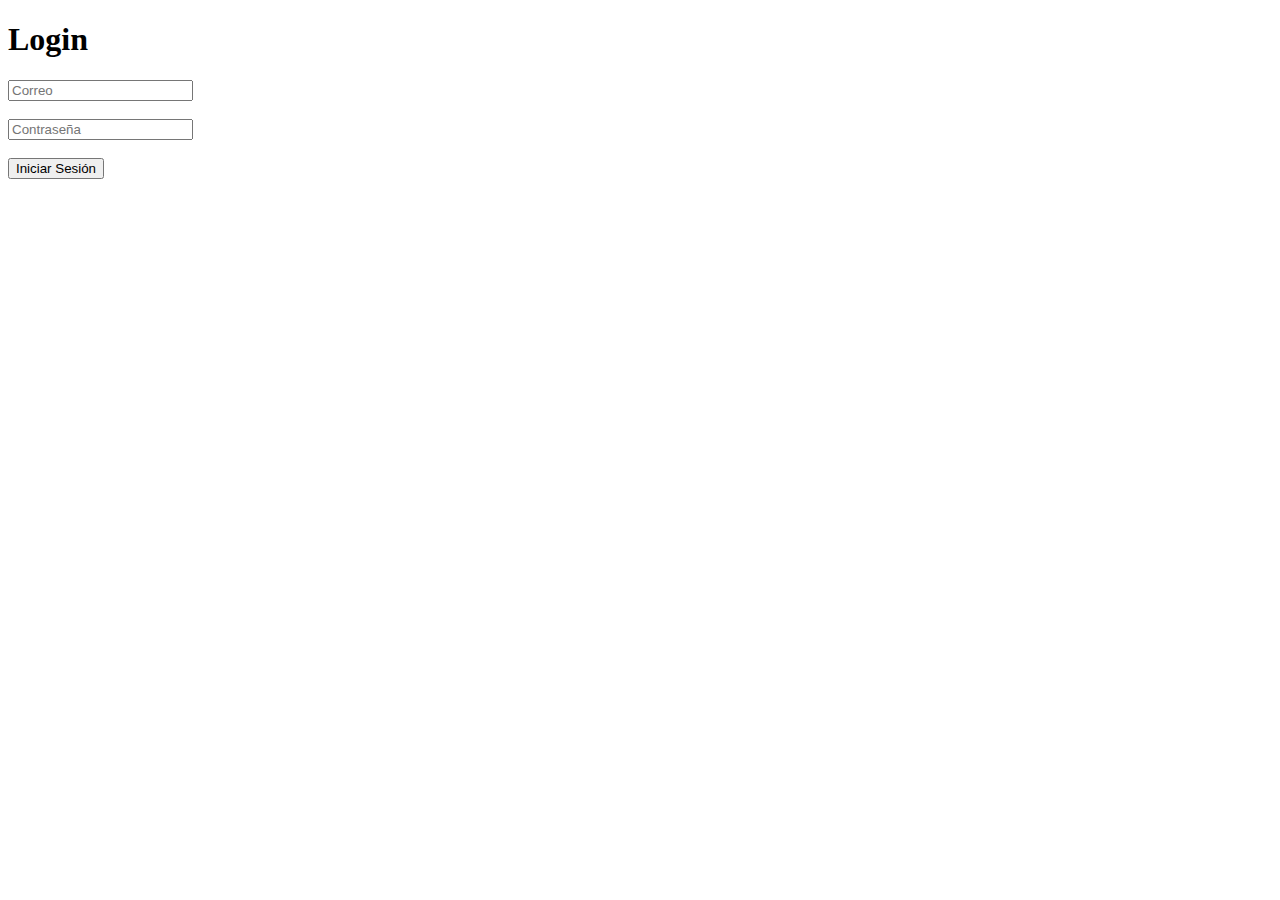
<file: server/index.html>
<!DOCTYPE html>
<html lang="es">

<head>
    <meta charset="UTF-8">
    <title>Login - Consumo API</title>
</head>

<body>
    <h1>Login</h1>

    <form id="login-form">
        <input type="text" id="email" placeholder="Correo" required><br><br>
        <input type="password" id="password" placeholder="Contraseña" required><br><br>
        <button type="submit">Iniciar Sesión</button>
    </form>

    <div id="result"></div>

    <script>
        const form = document.getElementById('login-form');
        const resultDiv = document.getElementById('result');

        form.addEventListener('submit', async (e) => {
            e.preventDefault();

            const email = document.getElementById('email').value;
            const password = document.getElementById('password').value;

            try {
                const response = await fetch('http://localhost:8000/login', { 
                    method: 'POST',
                    headers: {
                        'Content-Type': 'application/json'
                    },
                    credentials: 'include',
                    body: JSON.stringify({
                        username: email,
                        password: password
                    })
                });
                if (!response.ok) {
                    throw new Error('Error al iniciar sesión');
                }

                const data = await response.json();
                console.log(data);

                // Mostrar el token o lo que querás
                resultDiv.innerHTML = `
                    <p>Token recibido:</p>
                    <textarea rows="10" cols="50">${data.access_token}</textarea>
                `;

                // Aquí podrías guardar el token en localStorage también
                localStorage.setItem('access_token', data.access_token);

            } catch (error) {
                resultDiv.innerHTML = `<p style="color:red;">${error.message}</p>`;
            }
        });
    </script>

</body>

</html>
</file>
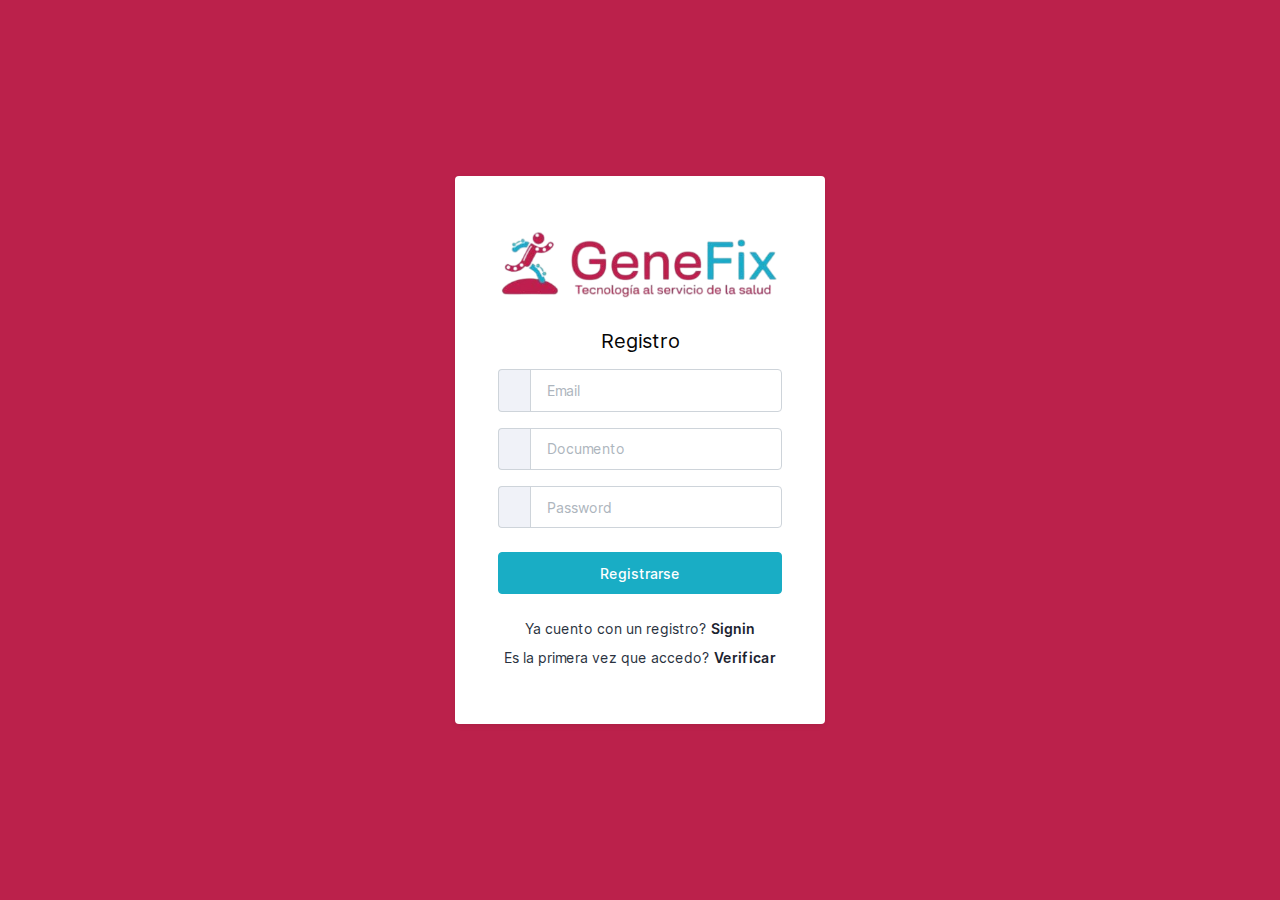
<file: client/auth-signup.html>
<!DOCTYPE html>
<html lang="en">

<head>

	<title>GeneFIX Formulario</title>
	<!-- HTML5 Shim and Respond.js IE11 support of HTML5 elements and media queries -->
	<!-- WARNING: Respond.js doesn't work if you view the page via file:// -->
	<!--[if lt IE 11]>
		<script src="https://oss.maxcdn.com/libs/html5shiv/3.7.0/html5shiv.js"></script>
		<script src="https://oss.maxcdn.com/libs/respond.js/1.4.2/respond.min.js"></script>
		<![endif]-->
	<!-- Meta -->
	<meta charset="utf-8">
	<meta name="viewport" content="width=device-width, initial-scale=1.0, user-scalable=0, minimal-ui">
	<meta http-equiv="X-UA-Compatible" content="IE=edge" />
	<meta name="description" content="" />
	<meta name="keywords" content="">
	<meta name="author" content="Phoenixcoded" />

	<!-- Favicon icon -->
	<link rel="icon" type="image/png" sizes="16x16" href="assets/favicon/favicon-16x16.png">
	<meta name="msapplication-TileColor" content="#ffffff">
	<meta name="theme-color" content="#ffffff">
	<!-- font css -->
	<link rel="stylesheet" href="assets/fonts/font-awsome-pro/css/pro.min.css">
	<link rel="stylesheet" href="assets/fonts/feather.css">
	<link rel="stylesheet" href="assets/fonts/fontawesome.css">

	<!-- vendor css -->
	<link rel="stylesheet" href="assets/css/style.css">
	<link rel="stylesheet" href="assets/css/customizer.css">
	<link rel="stylesheet" href="assets/css/change_loggin.css">


</head>

<!-- [ auth-signup ] start -->
<div class="auth-wrapper">
	<div class="auth-content">
		<div class="card">
			<div class="row align-items-center text-center">
				<div class="col-md-12">
					<div class="card-body">
						<img src="assets/images/logo.png" alt="" class="img-fluid mb-4">
						<h4 class="mb-3 f-w-400">Registro</h4>
						<div class="input-group mb-3">
							<div class="input-group-prepend">
								<span class="input-group-text"><i data-feather="email"></i></span>
							</div>
							<input type="email" class="form-control" placeholder="Email">
						</div>
						<div class="input-group mb-3">
							<div class="input-group-prepend">
								<span class="input-group-text"><i data-feather="document"></i></span>
							</div>
							<input type="text" class="form-control" placeholder="Documento">
						</div>
						<div class="input-group mb-4">
							<div class="input-group-prepend">
								<span class="input-group-text"><i data-feather="lock"></i></span>
							</div>
							<input type="password" class="form-control" placeholder="Password">
						</div>
						<button class="btn btn-primary btn-block mb-4">Registrarse</button>
						<p class="mb-2">Ya cuento con un registro? <a href="auth-signin.html" class="f-w-400">Signin</a></p>
						<p class="mb-2">Es la primera vez que accedo? <a href="auth-signin.html" class="f-w-400">Verificar</a></p>
					</div>
				</div>
			</div>
		</div>
	</div>
</div>
<!-- [ auth-signup ] end -->

<!-- Required Js -->
<script src="assets/js/vendor-all.min.js"></script>
<script src="assets/js/plugins/bootstrap.min.js"></script>
<script src="assets/js/plugins/feather.min.js"></script>
<script src="assets/js/pcoded.min.js"></script>



</body>

</html>
</file>
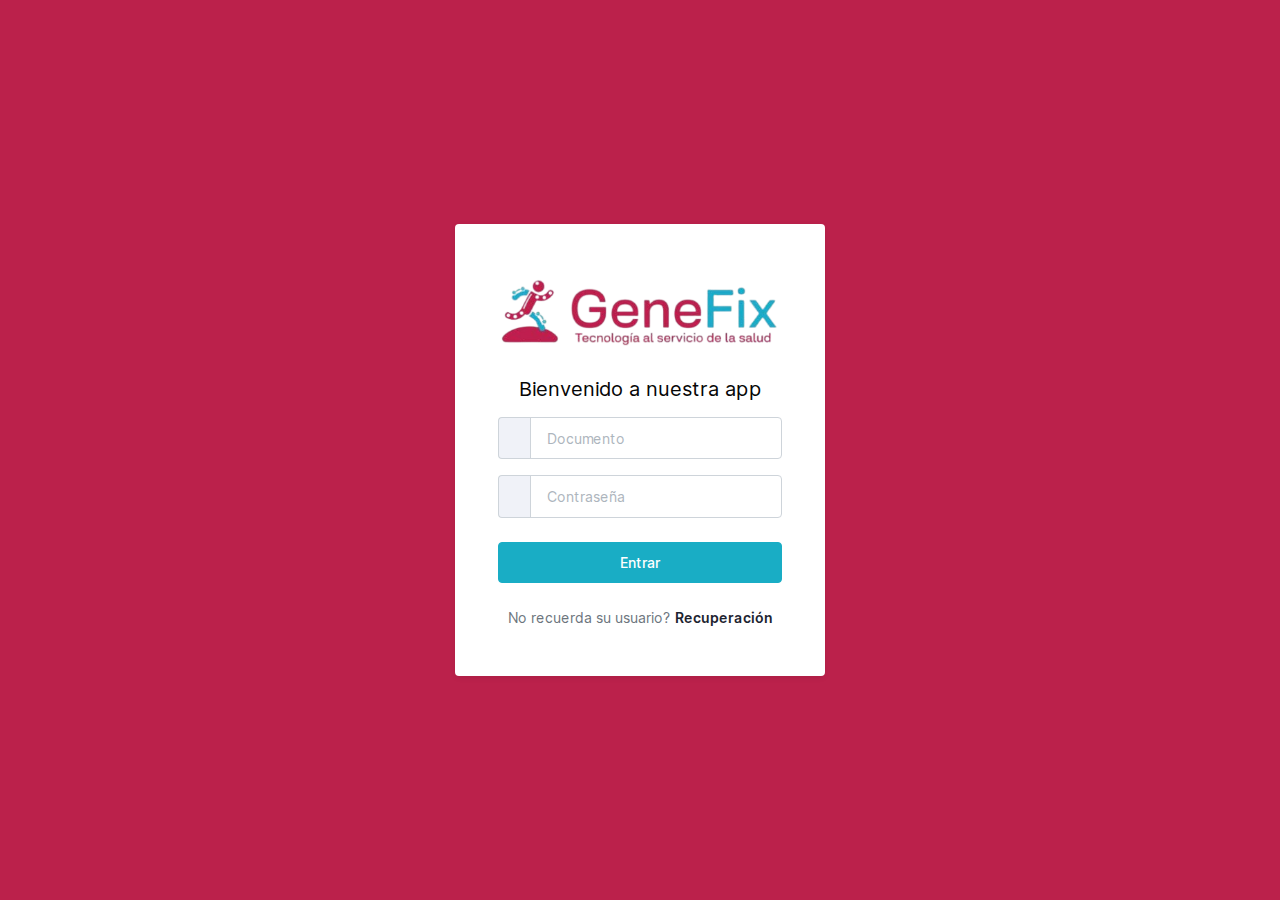
<file: genefix/auth-signin.html>
<!DOCTYPE html>
<html lang="en">

<head>

	<title>GeneFIX Ingreso</title>
	<!-- HTML5 Shim and Respond.js IE11 support of HTML5 elements and media queries -->
	<!-- WARNING: Respond.js doesn't work if you view the page via file:// -->
	<!--[if lt IE 11]>
		<script src="https://oss.maxcdn.com/libs/html5shiv/3.7.0/html5shiv.js"></script>
		<script src="https://oss.maxcdn.com/libs/respond.js/1.4.2/respond.min.js"></script>
		<![endif]-->
	<!-- Meta -->
	<meta charset="utf-8">
	<meta name="viewport" content="width=device-width, initial-scale=1.0, user-scalable=0, minimal-ui">
	<meta http-equiv="X-UA-Compatible" content="IE=edge" />
	<meta name="description" content="" />
	<meta name="keywords" content="">
	<meta name="author" content="Phoenixcoded" />

	<!-- Favicon icon -->
	<link rel="icon" type="image/png" sizes="16x16" href="assets/favicon/favicon-16x16.png">
	<meta name="msapplication-TileColor" content="#ffffff">
	<meta name="theme-color" content="#ffffff">

	<!-- font css -->
	<link rel="stylesheet" href="assets/fonts/font-awsome-pro/css/pro.min.css">
	<link rel="stylesheet" href="assets/fonts/feather.css">
	<link rel="stylesheet" href="assets/fonts/fontawesome.css">

	<!-- vendor css -->
	<link rel="stylesheet" href="assets/css/style.css">
	<link rel="stylesheet" href="assets/css/customizer.css">
	<link rel="stylesheet" href="assets/css/change_loggin.css">


</head>

<!-- [ auth-signin ] start -->
<div class="auth-wrapper">
	<div class="auth-content">
		<div class="card">
			<div class="row align-items-center text-center">
				<div class="col-md-12">
					<div class="card-body">
						<img src="assets/images/logo.png" alt="" class="img-fluid mb-4">
						<h4 class="mb-3 f-w-400">Bienvenido a nuestra app</h4>
						<div class="input-group mb-3">
							<div class="input-group-prepend">
								<span class="input-group-text"><i data-feather="document"></i></span>
							</div>
							<input type="text" class="form-control" placeholder="Documento">
						</div>
						<div class="input-group mb-4">
							<div class="input-group-prepend">
								<span class="input-group-text"><i data-feather="lock"></i></span>
							</div>
							<input type="password" class="form-control" placeholder="Contraseña">
						</div>

						<button class="btn btn-block btn-primary mb-4">Entrar</button>
						<p class="mb-0 text-muted">No recuerda su usuario? <a href="auth-signup.html"
								class="f-w-400">Recuperación</a></p>
					</div>
				</div>
			</div>
		</div>
	</div>
</div>
<!-- [ auth-signin ] end -->

<!-- Required Js -->
<script src="assets/js/vendor-all.min.js"></script>
<script src="assets/js/plugins/bootstrap.min.js"></script>
<script src="assets/js/plugins/feather.min.js"></script>
<script src="assets/js/pcoded.min.js"></script>



</body>

</html>
</file>
<file: client/assets/fonts/feather.css>
@font-face {
  font-family: "feather";
  src: url('feather/feather.eot?t=1525787366991'); /* IE9*/
  src: url('feather/feather.eot?t=1525787366991#iefix') format('embedded-opentype'), /* IE6-IE8 */
  url('feather/feather.woff?t=1525787366991') format('woff'), /* chrome, firefox */
  url('feather/feather.ttf?t=1525787366991') format('truetype'), /* chrome, firefox, opera, Safari, Android, iOS 4.2+*/
  url('feather/feather.svg?t=1525787366991#feather') format('svg'); /* iOS 4.1- */
}

.feather {
  /* use !important to prevent issues with browser extensions that change fonts */
  font-family: 'feather' !important;
  speak: none;
  font-style: normal;
  font-weight: normal;
  font-variant: normal;
  text-transform: none;
  line-height: 1;

  /* Better Font Rendering =========== */
  -webkit-font-smoothing: antialiased;
  -moz-osx-font-smoothing: grayscale;
}

.icon-alert-octagon:before { content: "\e81b"; }

.icon-alert-circle:before { content: "\e81c"; }

.icon-activity:before { content: "\e81d"; }

.icon-alert-triangle:before { content: "\e81e"; }

.icon-align-center:before { content: "\e81f"; }

.icon-airplay:before { content: "\e820"; }

.icon-align-justify:before { content: "\e821"; }

.icon-align-left:before { content: "\e822"; }

.icon-align-right:before { content: "\e823"; }

.icon-arrow-down-left:before { content: "\e824"; }

.icon-arrow-down-right:before { content: "\e825"; }

.icon-anchor:before { content: "\e826"; }

.icon-aperture:before { content: "\e827"; }

.icon-arrow-left:before { content: "\e828"; }

.icon-arrow-right:before { content: "\e829"; }

.icon-arrow-down:before { content: "\e82a"; }

.icon-arrow-up-left:before { content: "\e82b"; }

.icon-arrow-up-right:before { content: "\e82c"; }

.icon-arrow-up:before { content: "\e82d"; }

.icon-award:before { content: "\e82e"; }

.icon-bar-chart:before { content: "\e82f"; }

.icon-at-sign:before { content: "\e830"; }

.icon-bar-chart-2:before { content: "\e831"; }

.icon-battery-charging:before { content: "\e832"; }

.icon-bell-off:before { content: "\e833"; }

.icon-battery:before { content: "\e834"; }

.icon-bluetooth:before { content: "\e835"; }

.icon-bell:before { content: "\e836"; }

.icon-book:before { content: "\e837"; }

.icon-briefcase:before { content: "\e838"; }

.icon-camera-off:before { content: "\e839"; }

.icon-calendar:before { content: "\e83a"; }

.icon-bookmark:before { content: "\e83b"; }

.icon-box:before { content: "\e83c"; }

.icon-camera:before { content: "\e83d"; }

.icon-check-circle:before { content: "\e83e"; }

.icon-check:before { content: "\e83f"; }

.icon-check-square:before { content: "\e840"; }

.icon-cast:before { content: "\e841"; }

.icon-chevron-down:before { content: "\e842"; }

.icon-chevron-left:before { content: "\e843"; }

.icon-chevron-right:before { content: "\e844"; }

.icon-chevron-up:before { content: "\e845"; }

.icon-chevrons-down:before { content: "\e846"; }

.icon-chevrons-right:before { content: "\e847"; }

.icon-chevrons-up:before { content: "\e848"; }

.icon-chevrons-left:before { content: "\e849"; }

.icon-circle:before { content: "\e84a"; }

.icon-clipboard:before { content: "\e84b"; }

.icon-chrome:before { content: "\e84c"; }

.icon-clock:before { content: "\e84d"; }

.icon-cloud-lightning:before { content: "\e84e"; }

.icon-cloud-drizzle:before { content: "\e84f"; }

.icon-cloud-rain:before { content: "\e850"; }

.icon-cloud-off:before { content: "\e851"; }

.icon-codepen:before { content: "\e852"; }

.icon-cloud-snow:before { content: "\e853"; }

.icon-compass:before { content: "\e854"; }

.icon-copy:before { content: "\e855"; }

.icon-corner-down-right:before { content: "\e856"; }

.icon-corner-down-left:before { content: "\e857"; }

.icon-corner-left-down:before { content: "\e858"; }

.icon-corner-left-up:before { content: "\e859"; }

.icon-corner-up-left:before { content: "\e85a"; }

.icon-corner-up-right:before { content: "\e85b"; }

.icon-corner-right-down:before { content: "\e85c"; }

.icon-corner-right-up:before { content: "\e85d"; }

.icon-cpu:before { content: "\e85e"; }

.icon-credit-card:before { content: "\e85f"; }

.icon-crosshair:before { content: "\e860"; }

.icon-disc:before { content: "\e861"; }

.icon-delete:before { content: "\e862"; }

.icon-download-cloud:before { content: "\e863"; }

.icon-download:before { content: "\e864"; }

.icon-droplet:before { content: "\e865"; }

.icon-edit-2:before { content: "\e866"; }

.icon-edit:before { content: "\e867"; }

.icon-edit-1:before { content: "\e868"; }

.icon-external-link:before { content: "\e869"; }

.icon-eye:before { content: "\e86a"; }

.icon-feather:before { content: "\e86b"; }

.icon-facebook:before { content: "\e86c"; }

.icon-file-minus:before { content: "\e86d"; }

.icon-eye-off:before { content: "\e86e"; }

.icon-fast-forward:before { content: "\e86f"; }

.icon-file-text:before { content: "\e870"; }

.icon-film:before { content: "\e871"; }

.icon-file:before { content: "\e872"; }

.icon-file-plus:before { content: "\e873"; }

.icon-folder:before { content: "\e874"; }

.icon-filter:before { content: "\e875"; }

.icon-flag:before { content: "\e876"; }

.icon-globe:before { content: "\e877"; }

.icon-grid:before { content: "\e878"; }

.icon-heart:before { content: "\e879"; }

.icon-home:before { content: "\e87a"; }

.icon-github:before { content: "\e87b"; }

.icon-image:before { content: "\e87c"; }

.icon-inbox:before { content: "\e87d"; }

.icon-layers:before { content: "\e87e"; }

.icon-info:before { content: "\e87f"; }

.icon-instagram:before { content: "\e880"; }

.icon-layout:before { content: "\e881"; }

.icon-link-2:before { content: "\e882"; }

.icon-life-buoy:before { content: "\e883"; }

.icon-link:before { content: "\e884"; }

.icon-log-in:before { content: "\e885"; }

.icon-list:before { content: "\e886"; }

.icon-lock:before { content: "\e887"; }

.icon-log-out:before { content: "\e888"; }

.icon-loader:before { content: "\e889"; }

.icon-mail:before { content: "\e88a"; }

.icon-maximize-2:before { content: "\e88b"; }

.icon-map:before { content: "\e88c"; }

.icon-map-pin:before { content: "\e88e"; }

.icon-menu:before { content: "\e88f"; }

.icon-message-circle:before { content: "\e890"; }

.icon-message-square:before { content: "\e891"; }

.icon-minimize-2:before { content: "\e892"; }

.icon-mic-off:before { content: "\e893"; }

.icon-minus-circle:before { content: "\e894"; }

.icon-mic:before { content: "\e895"; }

.icon-minus-square:before { content: "\e896"; }

.icon-minus:before { content: "\e897"; }

.icon-moon:before { content: "\e898"; }

.icon-monitor:before { content: "\e899"; }

.icon-more-vertical:before { content: "\e89a"; }

.icon-more-horizontal:before { content: "\e89b"; }

.icon-move:before { content: "\e89c"; }

.icon-music:before { content: "\e89d"; }

.icon-navigation-2:before { content: "\e89e"; }

.icon-navigation:before { content: "\e89f"; }

.icon-octagon:before { content: "\e8a0"; }

.icon-package:before { content: "\e8a1"; }

.icon-pause-circle:before { content: "\e8a2"; }

.icon-pause:before { content: "\e8a3"; }

.icon-percent:before { content: "\e8a4"; }

.icon-phone-call:before { content: "\e8a5"; }

.icon-phone-forwarded:before { content: "\e8a6"; }

.icon-phone-missed:before { content: "\e8a7"; }

.icon-phone-off:before { content: "\e8a8"; }

.icon-phone-incoming:before { content: "\e8a9"; }

.icon-phone:before { content: "\e8aa"; }

.icon-phone-outgoing:before { content: "\e8ab"; }

.icon-pie-chart:before { content: "\e8ac"; }

.icon-play-circle:before { content: "\e8ad"; }

.icon-play:before { content: "\e8ae"; }

.icon-plus-square:before { content: "\e8af"; }

.icon-plus-circle:before { content: "\e8b0"; }

.icon-plus:before { content: "\e8b1"; }

.icon-pocket:before { content: "\e8b2"; }

.icon-printer:before { content: "\e8b3"; }

.icon-power:before { content: "\e8b4"; }

.icon-radio:before { content: "\e8b5"; }

.icon-repeat:before { content: "\e8b6"; }

.icon-refresh-ccw:before { content: "\e8b7"; }

.icon-rewind:before { content: "\e8b8"; }

.icon-rotate-ccw:before { content: "\e8b9"; }

.icon-refresh-cw:before { content: "\e8ba"; }

.icon-rotate-cw:before { content: "\e8bb"; }

.icon-save:before { content: "\e8bc"; }

.icon-search:before { content: "\e8bd"; }

.icon-server:before { content: "\e8be"; }

.icon-scissors:before { content: "\e8bf"; }

.icon-share-2:before { content: "\e8c0"; }

.icon-share:before { content: "\e8c1"; }

.icon-shield:before { content: "\e8c2"; }

.icon-settings:before { content: "\e8c3"; }

.icon-skip-back:before { content: "\e8c4"; }

.icon-shuffle:before { content: "\e8c5"; }

.icon-sidebar:before { content: "\e8c6"; }

.icon-skip-forward:before { content: "\e8c7"; }

.icon-slack:before { content: "\e8c8"; }

.icon-slash:before { content: "\e8c9"; }

.icon-smartphone:before { content: "\e8ca"; }

.icon-square:before { content: "\e8cb"; }

.icon-speaker:before { content: "\e8cc"; }

.icon-star:before { content: "\e8cd"; }

.icon-stop-circle:before { content: "\e8ce"; }

.icon-sun:before { content: "\e8cf"; }

.icon-sunrise:before { content: "\e8d0"; }

.icon-tablet:before { content: "\e8d1"; }

.icon-tag:before { content: "\e8d2"; }

.icon-sunset:before { content: "\e8d3"; }

.icon-target:before { content: "\e8d4"; }

.icon-thermometer:before { content: "\e8d5"; }

.icon-thumbs-up:before { content: "\e8d6"; }

.icon-thumbs-down:before { content: "\e8d7"; }

.icon-toggle-left:before { content: "\e8d8"; }

.icon-toggle-right:before { content: "\e8d9"; }

.icon-trash-2:before { content: "\e8da"; }

.icon-trash:before { content: "\e8db"; }

.icon-trending-up:before { content: "\e8dc"; }

.icon-trending-down:before { content: "\e8dd"; }

.icon-triangle:before { content: "\e8de"; }

.icon-type:before { content: "\e8df"; }

.icon-twitter:before { content: "\e8e0"; }

.icon-upload:before { content: "\e8e1"; }

.icon-umbrella:before { content: "\e8e2"; }

.icon-upload-cloud:before { content: "\e8e3"; }

.icon-unlock:before { content: "\e8e4"; }

.icon-user-check:before { content: "\e8e5"; }

.icon-user-minus:before { content: "\e8e6"; }

.icon-user-plus:before { content: "\e8e7"; }

.icon-user-x:before { content: "\e8e8"; }

.icon-user:before { content: "\e8e9"; }

.icon-users:before { content: "\e8ea"; }

.icon-video-off:before { content: "\e8eb"; }

.icon-video:before { content: "\e8ec"; }

.icon-voicemail:before { content: "\e8ed"; }

.icon-volume-x:before { content: "\e8ee"; }

.icon-volume-2:before { content: "\e8ef"; }

.icon-volume-1:before { content: "\e8f0"; }

.icon-volume:before { content: "\e8f1"; }

.icon-watch:before { content: "\e8f2"; }

.icon-wifi:before { content: "\e8f3"; }

.icon-x-square:before { content: "\e8f4"; }

.icon-wind:before { content: "\e8f5"; }

.icon-x:before { content: "\e8f6"; }

.icon-x-circle:before { content: "\e8f7"; }

.icon-zap:before { content: "\e8f8"; }

.icon-zoom-in:before { content: "\e8f9"; }

.icon-zoom-out:before { content: "\e8fa"; }

.icon-command:before { content: "\e8fb"; }

.icon-cloud:before { content: "\e8fc"; }

.icon-hash:before { content: "\e8fd"; }

.icon-headphones:before { content: "\e8fe"; }

.icon-underline:before { content: "\e8ff"; }

.icon-italic:before { content: "\e900"; }

.icon-bold:before { content: "\e901"; }

.icon-crop:before { content: "\e902"; }

.icon-help-circle:before { content: "\e903"; }

.icon-paperclip:before { content: "\e904"; }

.icon-shopping-cart:before { content: "\e905"; }

.icon-tv:before { content: "\e906"; }

.icon-wifi-off:before { content: "\e907"; }

.icon-minimize:before { content: "\e88d"; }

.icon-maximize:before { content: "\e908"; }

.icon-gitlab:before { content: "\e909"; }

.icon-sliders:before { content: "\e90a"; }

.icon-star-on:before { content: "\e90b"; }

.icon-heart-on:before { content: "\e90c"; }

.icon-archive:before { content: "\e90d"; }

.icon-arrow-down-circle:before { content: "\e90e"; }

.icon-arrow-up-circle:before { content: "\e90f"; }

.icon-arrow-left-circle:before { content: "\e910"; }

.icon-arrow-right-circle:before { content: "\e911"; }

.icon-bar-chart-line-:before { content: "\e912"; }

.icon-bar-chart-line:before { content: "\e913"; }

.icon-book-open:before { content: "\e914"; }

.icon-code:before { content: "\e915"; }

.icon-database:before { content: "\e916"; }

.icon-dollar-sign:before { content: "\e917"; }

.icon-folder-plus:before { content: "\e918"; }

.icon-gift:before { content: "\e919"; }

.icon-folder-minus:before { content: "\e91a"; }

.icon-git-commit:before { content: "\e91b"; }

.icon-git-branch:before { content: "\e91c"; }

.icon-git-pull-request:before { content: "\e91d"; }

.icon-git-merge:before { content: "\e91e"; }

.icon-linkedin:before { content: "\e91f"; }

.icon-hard-drive:before { content: "\e920"; }

.icon-more-vertical-:before { content: "\e921"; }

.icon-more-horizontal-:before { content: "\e922"; }

.icon-rss:before { content: "\e923"; }

.icon-send:before { content: "\e924"; }

.icon-shield-off:before { content: "\e925"; }

.icon-shopping-bag:before { content: "\e926"; }

.icon-terminal:before { content: "\e927"; }

.icon-truck:before { content: "\e928"; }

.icon-zap-off:before { content: "\e929"; }

.icon-youtube:before { content: "\e92a"; }
</file>
<file: client/assets/css/change_loggin.css>
:root {
  --rojogenefix: #bb214b;
  --azulgenefix: #19adc5;
  --azulgenefix_dark: #157685;
}

.auth-wrapper {
  background-color: var(--rojogenefix);
}

.btn-primary {
  background-color: var(--azulgenefix);
}

.btn-primary:active {
  background-color: var(--rojogenefix);
}

.btn-primary {
  color: #fff;
  background-color: var(--azulgenefix);
  border-color: var(--azulgenefix);
}

.btn-primary:hover {
  color: #fff;
  background-color: var(--azulgenefix_dark);
  border-color: var(--azulgenefix_dark);
}

.btn-primary:focus,
.btn-primary.focus {
  color: #fff;
  background-color: var(--azulgenefix_dark);
  border-color: var(--azulgenefix_dark);
  box-shadow: 0 0 0 0.2rem var(--azulgenefix_dark);
}

.btn-primary.disabled,
.btn-primary:disabled {
  color: #fff;
  background-color: var(--azulgenefix_dark);
  border-color: var(--azulgenefix_dark);
}

.btn-primary:not(:disabled):not(.disabled):active,
.btn-primary:not(:disabled):not(.disabled).active,
.show > .btn-primary.dropdown-toggle {
  color: #fff;
  background-color: var(--azulgenefix_dark);
  border-color: var(--azulgenefix_dark);
}

.logo {
  width: 210px;
}

.pc-sidebar {
  background: #721631;
}

.pc-sidebar .pc-caption {
  color: #79cee1;
}

.pc-sidebar .pc-micon > svg {
  width: 18px;
  height: 18px;
  color: #ffffff;
}

.pc-sidebar .m-header {
  background: #28161b;
}

.btn_acciones {
  background: var(--rojogenefix) !important;
  color: #ffffff !important;
}

.btn_acciones:hover {
  background: #28161b !important;
  color: #ffffff !important;
}

.bg-transparent {
  background: transparent !important;
  font-size: 36px;
  width: auto;
  width: 210px;
  border: 0px;
  text-align: center;
  box-shadow: 3px 1px 34px -12px rgba(0, 0, 0, 0.63);
  -webkit-box-shadow: 3px 1px 34px -12px rgba(0, 0, 0, 0.63);
  -moz-box-shadow: 3px 1px 34px -12px rgba(0, 0, 0, 0.63);
  border-radius: 10px;
  margin-bottom: 30px;
}

.homecausation {
  text-align: center;
  align-items: center;
  justify-content: center;
  display: flex;
  flex-direction: column;
  gap: 10px;
}

.clearbadge {
  font-size: 12px;
  padding: 5px;
}

.rcontale {
  border: 1px solid lightgray;
  border-radius: 10px;
}

.rcontale.empty {
  border: 1px solid lightgray;
  background-color: rgb(255, 247, 249);
  border-radius: 10px;
}

.rcontale.clean {
  border: 1px solid lightgray;
  background-color: white;
  border-radius: 10px;
}

.rcontale.empty:hover {
  border: 1px solid var(--rojogenefix);
  background-color: #fff0f2;
  box-shadow: 0px 0px 10px 0px rgba(0, 0, 0, 0.75);
}

.rcontale.clean:hover {
  border: 1px solid var(--rojogenefix);
  background-color: #ebfbfc;
  box-shadow: 0px 0px 10px 0px rgba(0, 0, 0, 0.75);
}
</file>
<file: genefix/assets/fonts/feather.css>
@font-face {
  font-family: "feather";
  src: url('feather/feather.eot?t=1525787366991'); /* IE9*/
  src: url('feather/feather.eot?t=1525787366991#iefix') format('embedded-opentype'), /* IE6-IE8 */
  url('feather/feather.woff?t=1525787366991') format('woff'), /* chrome, firefox */
  url('feather/feather.ttf?t=1525787366991') format('truetype'), /* chrome, firefox, opera, Safari, Android, iOS 4.2+*/
  url('feather/feather.svg?t=1525787366991#feather') format('svg'); /* iOS 4.1- */
}

.feather {
  /* use !important to prevent issues with browser extensions that change fonts */
  font-family: 'feather' !important;
  speak: none;
  font-style: normal;
  font-weight: normal;
  font-variant: normal;
  text-transform: none;
  line-height: 1;

  /* Better Font Rendering =========== */
  -webkit-font-smoothing: antialiased;
  -moz-osx-font-smoothing: grayscale;
}

.icon-alert-octagon:before { content: "\e81b"; }

.icon-alert-circle:before { content: "\e81c"; }

.icon-activity:before { content: "\e81d"; }

.icon-alert-triangle:before { content: "\e81e"; }

.icon-align-center:before { content: "\e81f"; }

.icon-airplay:before { content: "\e820"; }

.icon-align-justify:before { content: "\e821"; }

.icon-align-left:before { content: "\e822"; }

.icon-align-right:before { content: "\e823"; }

.icon-arrow-down-left:before { content: "\e824"; }

.icon-arrow-down-right:before { content: "\e825"; }

.icon-anchor:before { content: "\e826"; }

.icon-aperture:before { content: "\e827"; }

.icon-arrow-left:before { content: "\e828"; }

.icon-arrow-right:before { content: "\e829"; }

.icon-arrow-down:before { content: "\e82a"; }

.icon-arrow-up-left:before { content: "\e82b"; }

.icon-arrow-up-right:before { content: "\e82c"; }

.icon-arrow-up:before { content: "\e82d"; }

.icon-award:before { content: "\e82e"; }

.icon-bar-chart:before { content: "\e82f"; }

.icon-at-sign:before { content: "\e830"; }

.icon-bar-chart-2:before { content: "\e831"; }

.icon-battery-charging:before { content: "\e832"; }

.icon-bell-off:before { content: "\e833"; }

.icon-battery:before { content: "\e834"; }

.icon-bluetooth:before { content: "\e835"; }

.icon-bell:before { content: "\e836"; }

.icon-book:before { content: "\e837"; }

.icon-briefcase:before { content: "\e838"; }

.icon-camera-off:before { content: "\e839"; }

.icon-calendar:before { content: "\e83a"; }

.icon-bookmark:before { content: "\e83b"; }

.icon-box:before { content: "\e83c"; }

.icon-camera:before { content: "\e83d"; }

.icon-check-circle:before { content: "\e83e"; }

.icon-check:before { content: "\e83f"; }

.icon-check-square:before { content: "\e840"; }

.icon-cast:before { content: "\e841"; }

.icon-chevron-down:before { content: "\e842"; }

.icon-chevron-left:before { content: "\e843"; }

.icon-chevron-right:before { content: "\e844"; }

.icon-chevron-up:before { content: "\e845"; }

.icon-chevrons-down:before { content: "\e846"; }

.icon-chevrons-right:before { content: "\e847"; }

.icon-chevrons-up:before { content: "\e848"; }

.icon-chevrons-left:before { content: "\e849"; }

.icon-circle:before { content: "\e84a"; }

.icon-clipboard:before { content: "\e84b"; }

.icon-chrome:before { content: "\e84c"; }

.icon-clock:before { content: "\e84d"; }

.icon-cloud-lightning:before { content: "\e84e"; }

.icon-cloud-drizzle:before { content: "\e84f"; }

.icon-cloud-rain:before { content: "\e850"; }

.icon-cloud-off:before { content: "\e851"; }

.icon-codepen:before { content: "\e852"; }

.icon-cloud-snow:before { content: "\e853"; }

.icon-compass:before { content: "\e854"; }

.icon-copy:before { content: "\e855"; }

.icon-corner-down-right:before { content: "\e856"; }

.icon-corner-down-left:before { content: "\e857"; }

.icon-corner-left-down:before { content: "\e858"; }

.icon-corner-left-up:before { content: "\e859"; }

.icon-corner-up-left:before { content: "\e85a"; }

.icon-corner-up-right:before { content: "\e85b"; }

.icon-corner-right-down:before { content: "\e85c"; }

.icon-corner-right-up:before { content: "\e85d"; }

.icon-cpu:before { content: "\e85e"; }

.icon-credit-card:before { content: "\e85f"; }

.icon-crosshair:before { content: "\e860"; }

.icon-disc:before { content: "\e861"; }

.icon-delete:before { content: "\e862"; }

.icon-download-cloud:before { content: "\e863"; }

.icon-download:before { content: "\e864"; }

.icon-droplet:before { content: "\e865"; }

.icon-edit-2:before { content: "\e866"; }

.icon-edit:before { content: "\e867"; }

.icon-edit-1:before { content: "\e868"; }

.icon-external-link:before { content: "\e869"; }

.icon-eye:before { content: "\e86a"; }

.icon-feather:before { content: "\e86b"; }

.icon-facebook:before { content: "\e86c"; }

.icon-file-minus:before { content: "\e86d"; }

.icon-eye-off:before { content: "\e86e"; }

.icon-fast-forward:before { content: "\e86f"; }

.icon-file-text:before { content: "\e870"; }

.icon-film:before { content: "\e871"; }

.icon-file:before { content: "\e872"; }

.icon-file-plus:before { content: "\e873"; }

.icon-folder:before { content: "\e874"; }

.icon-filter:before { content: "\e875"; }

.icon-flag:before { content: "\e876"; }

.icon-globe:before { content: "\e877"; }

.icon-grid:before { content: "\e878"; }

.icon-heart:before { content: "\e879"; }

.icon-home:before { content: "\e87a"; }

.icon-github:before { content: "\e87b"; }

.icon-image:before { content: "\e87c"; }

.icon-inbox:before { content: "\e87d"; }

.icon-layers:before { content: "\e87e"; }

.icon-info:before { content: "\e87f"; }

.icon-instagram:before { content: "\e880"; }

.icon-layout:before { content: "\e881"; }

.icon-link-2:before { content: "\e882"; }

.icon-life-buoy:before { content: "\e883"; }

.icon-link:before { content: "\e884"; }

.icon-log-in:before { content: "\e885"; }

.icon-list:before { content: "\e886"; }

.icon-lock:before { content: "\e887"; }

.icon-log-out:before { content: "\e888"; }

.icon-loader:before { content: "\e889"; }

.icon-mail:before { content: "\e88a"; }

.icon-maximize-2:before { content: "\e88b"; }

.icon-map:before { content: "\e88c"; }

.icon-map-pin:before { content: "\e88e"; }

.icon-menu:before { content: "\e88f"; }

.icon-message-circle:before { content: "\e890"; }

.icon-message-square:before { content: "\e891"; }

.icon-minimize-2:before { content: "\e892"; }

.icon-mic-off:before { content: "\e893"; }

.icon-minus-circle:before { content: "\e894"; }

.icon-mic:before { content: "\e895"; }

.icon-minus-square:before { content: "\e896"; }

.icon-minus:before { content: "\e897"; }

.icon-moon:before { content: "\e898"; }

.icon-monitor:before { content: "\e899"; }

.icon-more-vertical:before { content: "\e89a"; }

.icon-more-horizontal:before { content: "\e89b"; }

.icon-move:before { content: "\e89c"; }

.icon-music:before { content: "\e89d"; }

.icon-navigation-2:before { content: "\e89e"; }

.icon-navigation:before { content: "\e89f"; }

.icon-octagon:before { content: "\e8a0"; }

.icon-package:before { content: "\e8a1"; }

.icon-pause-circle:before { content: "\e8a2"; }

.icon-pause:before { content: "\e8a3"; }

.icon-percent:before { content: "\e8a4"; }

.icon-phone-call:before { content: "\e8a5"; }

.icon-phone-forwarded:before { content: "\e8a6"; }

.icon-phone-missed:before { content: "\e8a7"; }

.icon-phone-off:before { content: "\e8a8"; }

.icon-phone-incoming:before { content: "\e8a9"; }

.icon-phone:before { content: "\e8aa"; }

.icon-phone-outgoing:before { content: "\e8ab"; }

.icon-pie-chart:before { content: "\e8ac"; }

.icon-play-circle:before { content: "\e8ad"; }

.icon-play:before { content: "\e8ae"; }

.icon-plus-square:before { content: "\e8af"; }

.icon-plus-circle:before { content: "\e8b0"; }

.icon-plus:before { content: "\e8b1"; }

.icon-pocket:before { content: "\e8b2"; }

.icon-printer:before { content: "\e8b3"; }

.icon-power:before { content: "\e8b4"; }

.icon-radio:before { content: "\e8b5"; }

.icon-repeat:before { content: "\e8b6"; }

.icon-refresh-ccw:before { content: "\e8b7"; }

.icon-rewind:before { content: "\e8b8"; }

.icon-rotate-ccw:before { content: "\e8b9"; }

.icon-refresh-cw:before { content: "\e8ba"; }

.icon-rotate-cw:before { content: "\e8bb"; }

.icon-save:before { content: "\e8bc"; }

.icon-search:before { content: "\e8bd"; }

.icon-server:before { content: "\e8be"; }

.icon-scissors:before { content: "\e8bf"; }

.icon-share-2:before { content: "\e8c0"; }

.icon-share:before { content: "\e8c1"; }

.icon-shield:before { content: "\e8c2"; }

.icon-settings:before { content: "\e8c3"; }

.icon-skip-back:before { content: "\e8c4"; }

.icon-shuffle:before { content: "\e8c5"; }

.icon-sidebar:before { content: "\e8c6"; }

.icon-skip-forward:before { content: "\e8c7"; }

.icon-slack:before { content: "\e8c8"; }

.icon-slash:before { content: "\e8c9"; }

.icon-smartphone:before { content: "\e8ca"; }

.icon-square:before { content: "\e8cb"; }

.icon-speaker:before { content: "\e8cc"; }

.icon-star:before { content: "\e8cd"; }

.icon-stop-circle:before { content: "\e8ce"; }

.icon-sun:before { content: "\e8cf"; }

.icon-sunrise:before { content: "\e8d0"; }

.icon-tablet:before { content: "\e8d1"; }

.icon-tag:before { content: "\e8d2"; }

.icon-sunset:before { content: "\e8d3"; }

.icon-target:before { content: "\e8d4"; }

.icon-thermometer:before { content: "\e8d5"; }

.icon-thumbs-up:before { content: "\e8d6"; }

.icon-thumbs-down:before { content: "\e8d7"; }

.icon-toggle-left:before { content: "\e8d8"; }

.icon-toggle-right:before { content: "\e8d9"; }

.icon-trash-2:before { content: "\e8da"; }

.icon-trash:before { content: "\e8db"; }

.icon-trending-up:before { content: "\e8dc"; }

.icon-trending-down:before { content: "\e8dd"; }

.icon-triangle:before { content: "\e8de"; }

.icon-type:before { content: "\e8df"; }

.icon-twitter:before { content: "\e8e0"; }

.icon-upload:before { content: "\e8e1"; }

.icon-umbrella:before { content: "\e8e2"; }

.icon-upload-cloud:before { content: "\e8e3"; }

.icon-unlock:before { content: "\e8e4"; }

.icon-user-check:before { content: "\e8e5"; }

.icon-user-minus:before { content: "\e8e6"; }

.icon-user-plus:before { content: "\e8e7"; }

.icon-user-x:before { content: "\e8e8"; }

.icon-user:before { content: "\e8e9"; }

.icon-users:before { content: "\e8ea"; }

.icon-video-off:before { content: "\e8eb"; }

.icon-video:before { content: "\e8ec"; }

.icon-voicemail:before { content: "\e8ed"; }

.icon-volume-x:before { content: "\e8ee"; }

.icon-volume-2:before { content: "\e8ef"; }

.icon-volume-1:before { content: "\e8f0"; }

.icon-volume:before { content: "\e8f1"; }

.icon-watch:before { content: "\e8f2"; }

.icon-wifi:before { content: "\e8f3"; }

.icon-x-square:before { content: "\e8f4"; }

.icon-wind:before { content: "\e8f5"; }

.icon-x:before { content: "\e8f6"; }

.icon-x-circle:before { content: "\e8f7"; }

.icon-zap:before { content: "\e8f8"; }

.icon-zoom-in:before { content: "\e8f9"; }

.icon-zoom-out:before { content: "\e8fa"; }

.icon-command:before { content: "\e8fb"; }

.icon-cloud:before { content: "\e8fc"; }

.icon-hash:before { content: "\e8fd"; }

.icon-headphones:before { content: "\e8fe"; }

.icon-underline:before { content: "\e8ff"; }

.icon-italic:before { content: "\e900"; }

.icon-bold:before { content: "\e901"; }

.icon-crop:before { content: "\e902"; }

.icon-help-circle:before { content: "\e903"; }

.icon-paperclip:before { content: "\e904"; }

.icon-shopping-cart:before { content: "\e905"; }

.icon-tv:before { content: "\e906"; }

.icon-wifi-off:before { content: "\e907"; }

.icon-minimize:before { content: "\e88d"; }

.icon-maximize:before { content: "\e908"; }

.icon-gitlab:before { content: "\e909"; }

.icon-sliders:before { content: "\e90a"; }

.icon-star-on:before { content: "\e90b"; }

.icon-heart-on:before { content: "\e90c"; }

.icon-archive:before { content: "\e90d"; }

.icon-arrow-down-circle:before { content: "\e90e"; }

.icon-arrow-up-circle:before { content: "\e90f"; }

.icon-arrow-left-circle:before { content: "\e910"; }

.icon-arrow-right-circle:before { content: "\e911"; }

.icon-bar-chart-line-:before { content: "\e912"; }

.icon-bar-chart-line:before { content: "\e913"; }

.icon-book-open:before { content: "\e914"; }

.icon-code:before { content: "\e915"; }

.icon-database:before { content: "\e916"; }

.icon-dollar-sign:before { content: "\e917"; }

.icon-folder-plus:before { content: "\e918"; }

.icon-gift:before { content: "\e919"; }

.icon-folder-minus:before { content: "\e91a"; }

.icon-git-commit:before { content: "\e91b"; }

.icon-git-branch:before { content: "\e91c"; }

.icon-git-pull-request:before { content: "\e91d"; }

.icon-git-merge:before { content: "\e91e"; }

.icon-linkedin:before { content: "\e91f"; }

.icon-hard-drive:before { content: "\e920"; }

.icon-more-vertical-:before { content: "\e921"; }

.icon-more-horizontal-:before { content: "\e922"; }

.icon-rss:before { content: "\e923"; }

.icon-send:before { content: "\e924"; }

.icon-shield-off:before { content: "\e925"; }

.icon-shopping-bag:before { content: "\e926"; }

.icon-terminal:before { content: "\e927"; }

.icon-truck:before { content: "\e928"; }

.icon-zap-off:before { content: "\e929"; }

.icon-youtube:before { content: "\e92a"; }
</file>
<file: genefix/assets/css/change_loggin.css>
:root {
  --rojogenefix: #bb214b;
  --azulgenefix: #19adc5;
  --azulgenefix_dark: #157685;
}

.auth-wrapper {
  background-color: var(--rojogenefix);
}

.btn-primary {
  background-color: var(--azulgenefix);
}

.btn-primary:active {
  background-color: var(--rojogenefix);
}

.btn-primary {
  color: #fff;
  background-color: var(--azulgenefix);
  border-color: var(--azulgenefix);
}

.btn-primary:hover {
  color: #fff;
  background-color: var(--azulgenefix_dark);
  border-color: var(--azulgenefix_dark);
}

.btn-primary:focus,
.btn-primary.focus {
  color: #fff;
  background-color: var(--azulgenefix_dark);
  border-color: var(--azulgenefix_dark);
  box-shadow: 0 0 0 0.2rem var(--azulgenefix_dark);
}

.btn-primary.disabled,
.btn-primary:disabled {
  color: #fff;
  background-color: var(--azulgenefix_dark);
  border-color: var(--azulgenefix_dark);
}

.btn-primary:not(:disabled):not(.disabled):active,
.btn-primary:not(:disabled):not(.disabled).active,
.show > .btn-primary.dropdown-toggle {
  color: #fff;
  background-color: var(--azulgenefix_dark);
  border-color: var(--azulgenefix_dark);
}

.logo {
  width: 210px;
}


.pc-sidebar {
    background: #721631;
}

.pc-sidebar .pc-caption {
    color: #79cee1;
}

.pc-sidebar .pc-micon > svg {
    width: 18px;
    height: 18px;
    color: #ffffff;
}

.pc-sidebar .m-header {
    background: #28161b;
}

.btn_acciones {
    background: var(--rojogenefix) !important;
    color: #ffffff !important;
}

.btn_acciones:hover {
    background: #28161b !important;
    color: #ffffff !important;
}
</file>
